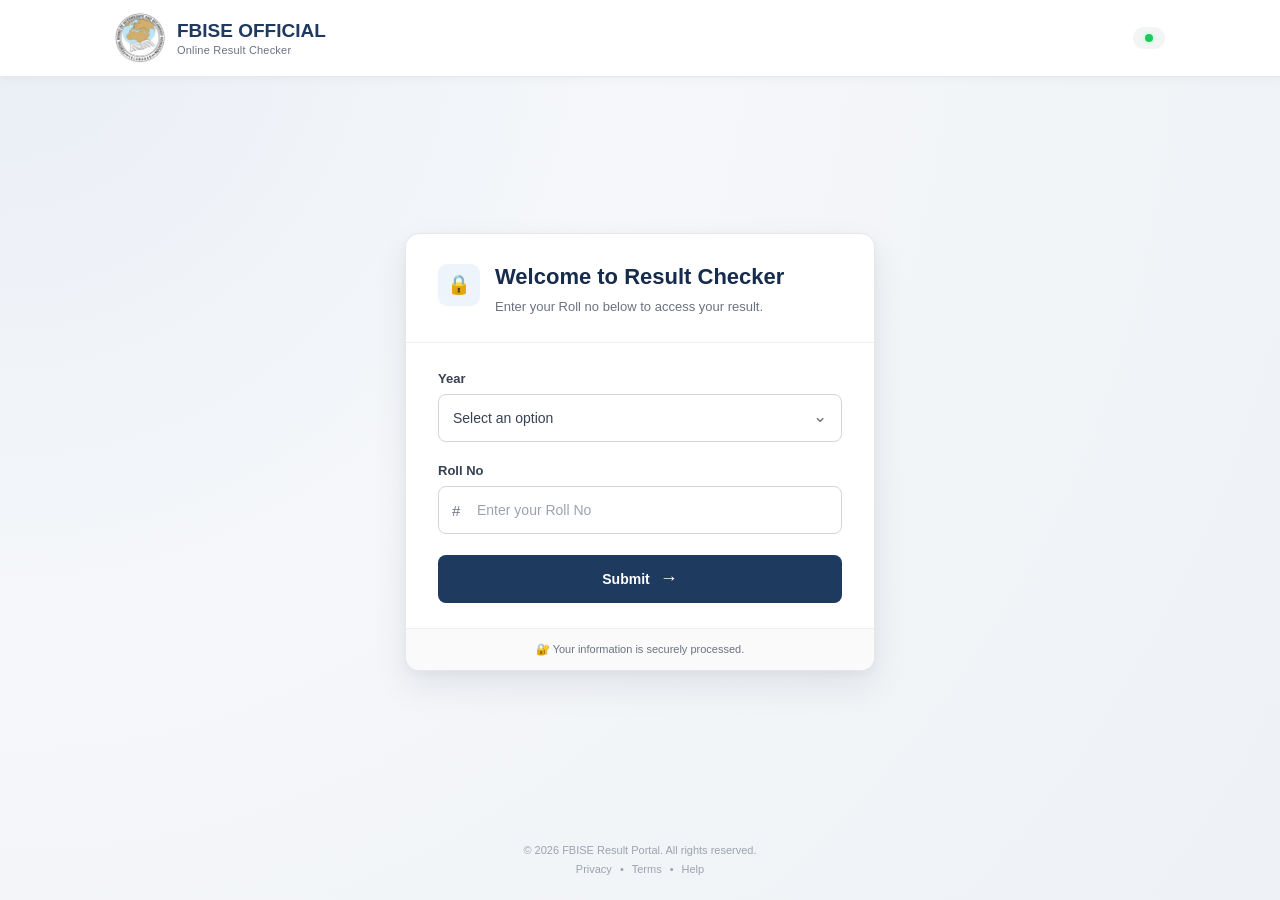
<file: index.html>
<!DOCTYPE html>
<html lang="en">
<head>
    <meta charset="UTF-8">
    <meta name="viewport" content="width=device-width, initial-scale=1.0">

    <title>Result Verification Portal</title>

    <link rel="stylesheet" href="style.css">
</head>

<body>

    <div class="page">

        <!-- Header -->
        <header class="header">

            <div class="header-inner">

                <div class="logo">
                    <div class="logo-circle">
    <img src="download.jfif" alt="FBISE Logo">
</div>

                    <div>
                        <h2>FBISE OFFICIAL</h2>
                        <span>Online Result Checker</span>
                    </div>
                </div>

                <div class="header-status">
                    <span class="status-dot"></span>
                    
                </div>

            </div>

        </header>


        <!-- Main -->
        <main class="main">

            <div class="verification-card">

                <!-- Card Header -->
                <div class="card-header">

                    <div class="lock-icon">
                        🔒
                    </div>

                    <div>
                        <h1>Welcome to Result Checker</h1>

                        <p>
                            Enter your Roll no below to access your result.
                        </p>
                    </div>

                </div>


                <!-- Form -->
                <form id="verificationForm">

                    <!-- Option -->
                    <div class="form-group">

                        <label for="option">
                            Year
                        </label>

                        <div class="select-wrapper">

                            <select id="option" required>

                                <option value="" selected disabled>
                                    Select an option
                                </option>

                                <option value="1">
                                    HSSC-I
                                </option>

                                <option value="2">
                                    HSSC-II
                                </option>

                            </select>

                        </div>

                    </div>


                    <!-- Code -->
                    <div class="form-group">

                        <label for="code">
                            Roll No
                        </label>

                        <div class="input-wrapper">

                            <span class="input-icon">#</span>

                            <input
                                type="text"
                                id="code"
                                placeholder="Enter your Roll No"
                                autocomplete="off"
                                maxlength="20"
                                required
                            >

                        </div>

                    </div>


                    <!-- Message -->
                    <div id="message"></div>


                    <!-- Submit -->
                    <button type="submit" class="submit-btn">

                        <span>Submit</span>

                        <span class="arrow">→</span>

                    </button>

                </form>


                <!-- Footer -->
                <div class="card-footer">

                    <span>🔐</span>

                    Your information is securely processed.

                </div>

            </div>

        </main>


        <!-- Bottom -->
        <footer class="footer">

            <p>
                © 2026 FBISE Result Portal. All rights reserved.
            </p>

            <div>
                <span>Privacy</span>
                <span>•</span>
                <span>Terms</span>
                <span>•</span>
                <span>Help</span>
            </div>

        </footer>

    </div>


    <script src="script.js"></script>

</body>
</html>
</file>
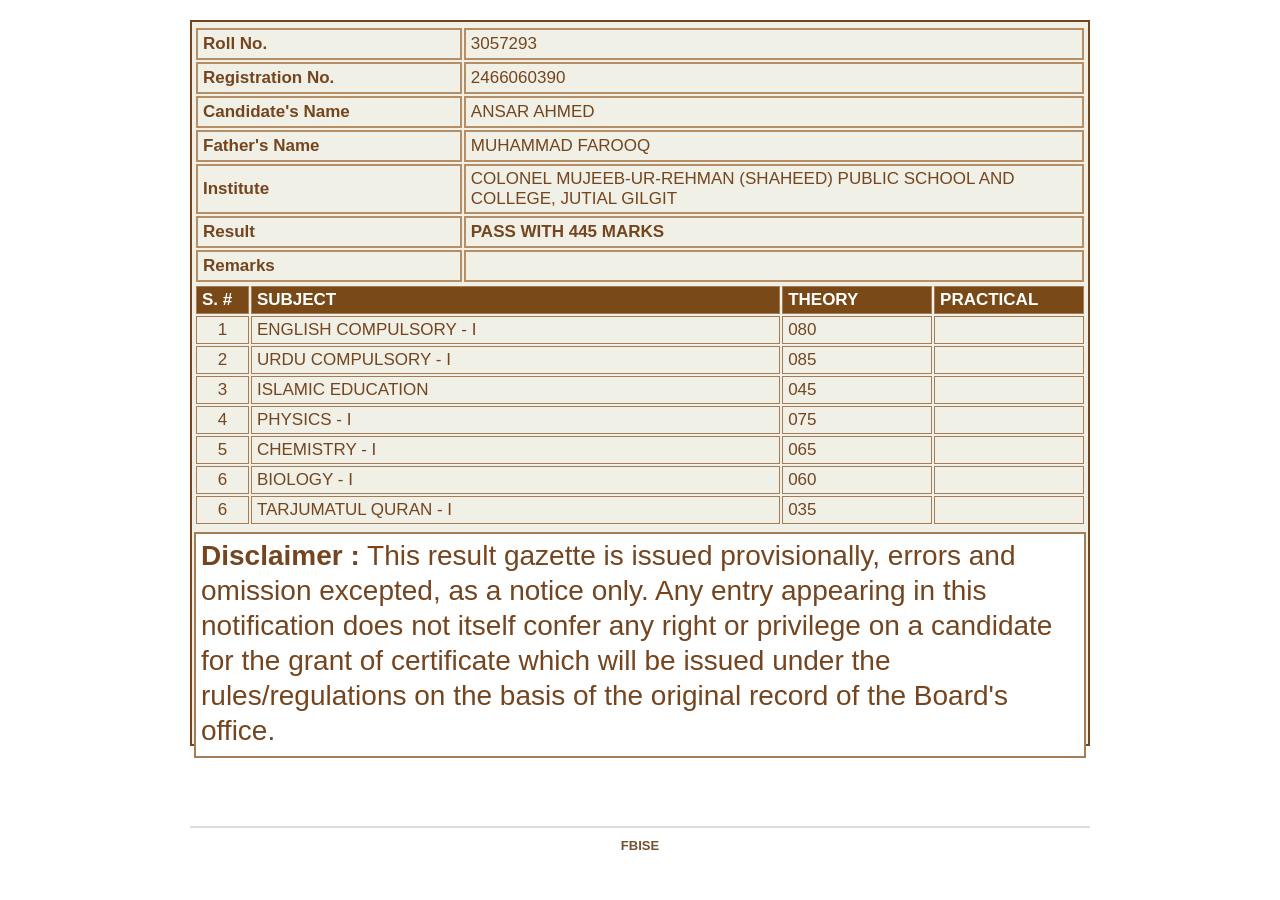
<file: result.html>
<!DOCTYPE html>
<html lang="en">

<head>
    <meta charset="UTF-8">

    <!-- IMPORTANT:
         Zoom ko disable nahi kiya gaya.
         Mobile par pinch zoom IN / OUT work karega. -->
    <meta
        name="viewport"
        content="width=device-width, initial-scale=1.0"
    >

    <title>Result Gazette</title>

    <style>

        * {
            box-sizing: border-box;
        }


        /* =========================
           BODY
        ========================= */

        html {
            width: 100%;
            min-height: 100%;
        }

        body {
            margin: 0;
            padding: 0;

            background: white;

            font-family: Arial, Helvetica, sans-serif;

            color: #75451f;

            /* Mobile par horizontal scrolling allow */
            overflow-x: auto;

            overflow-y: auto;
        }


        /* =========================
           RESULT PAGE
        ========================= */

        .result-page {
            width: 900px;
            min-width: 900px;
            max-width: 900px;

            margin: 20px auto 0 auto;

            background: white;
        }


        /* =========================
           RESULT CONTENT
        ========================= */

        .result-content {
            padding: 4px 2px 0 2px;

            border: #75451f solid 2px;

            background: rgb(241, 240, 230);
            height: 726px;
        }


        /* =========================
           INFORMATION TABLE
        ========================= */

        .info-table {
    width: 100%;
    border-collapse: separate;
    border-spacing: 2px;
    font-size: 17px;
    border: none;
}


        .info-table th,
        .info-table td {

            border: 2px solid #b68e66;

            padding: 3px 5px;

            text-align: left;

            line-height: 22px;

        }


        .info-table th {

            width: 30%;

            font-weight: bold;

            background: rgb(241, 240, 230);
        }


        .info-table td {

            width: 70%;

            font-weight: normal;

            font-family: 'Franklin Gothic Medium',
                         'Arial Narrow',
                         Arial,
                         sans-serif;
        }


        /* Institute */

        .info-table tr:nth-child(5) td {

            line-height: 20px;
        }


        /* =========================
           SUBJECT TABLE
        ========================= */

        .subjects-table {
    width: 100%;

    border-collapse: separate;
    border-spacing: 2px;

    margin-top: 0;

    font-size: 17px;

    font-family: 'Franklin Gothic Medium',
                 'Arial Narrow',
                 Arial,
                 sans-serif;

    border: none;
}


        .subjects-table th,
        .subjects-table td {

            border: 1px solid #a47c55;

            padding: 3px 5px;

            text-align: left;

            line-height: 20px;
        }


        .subjects-table thead th {

            background: #794918;

            color: white;

            font-weight: bold;
        }


        .subjects-table .sr {

            width: 6%;
        }


        .subjects-table .marks {

            width: 17%;
        }


        .subjects-table tbody td:first-child {

            text-align: center;
        }


        /* =========================
           DISCLAIMER
        ========================= */

        .disclaimer {

            border: 2px solid #a47c55;

            margin-top: 6px;

            padding: 4px 5px 8px 5px;

            font-size: 28px;

            background: #ffffff;

            line-height: 35px;

            color: #75451f;

            min-height: 195px;
        }


        .disclaimer span {

            font-size: 28px;

            font-weight: bold;
        }


        /* =========================
           FOOTER
        ========================= */

        .footer {
    width: 100%;

    border-top: 2px solid #ddd;

    text-align: center;

    margin-top: 80px;

    padding-top: 10px;
    padding-bottom: 20px;

    font-size: 13px;

    font-weight: bold;

    color: #79522f;
}


        /* =========================
           MOBILE
        ========================= */

        /*
           YAHAN KOI WIDTH SHRINK NAHI HOGI.

           Mobile par:
           815px ka original page rahega.
           User horizontal scroll kar sakega.
           Pinch zoom IN / OUT bhi karega.
        */

        @media (max-width: 815px) {

            .result-page {

                margin-left: 0;

                margin-right: 0;

                /* Same fixed size */

                width: 815px;

                min-width: 815px;

                max-width: 815px;
            }
        }

    </style>
</head>


<body>


    <div class="result-page">


        <div class="result-content">


            <!-- =========================
                 STUDENT INFORMATION
            ========================= -->

            <table class="info-table">

                <tr>
                    <th>Roll No.</th>
                    <td>3057293</td>
                </tr>

                <tr>
                    <th>Registration No.</th>
                    <td>2466060390</td>
                </tr>

                <tr>
                    <th>Candidate's Name</th>
                    <td>ANSAR AHMED</td>
                </tr>

                <tr>
                    <th>Father's Name</th>
                    <td>MUHAMMAD FAROOQ</td>
                </tr>

                <tr>
                    <th>Institute</th>

                    <td>
                        COLONEL MUJEEB-UR-REHMAN (SHAHEED) PUBLIC SCHOOL AND
                        COLLEGE, JUTIAL GILGIT
                    </td>
                </tr>

                <tr>
                    <th>Result</th>

                    <td>
                        <strong>PASS WITH 445 MARKS</strong>
                    </td>
                </tr>

                <tr>
                    <th>Remarks</th>
                    <td></td>
                </tr>

            </table>


            <!-- =========================
                 SUBJECTS
            ========================= -->

            <table class="subjects-table">

                <thead>

                    <tr>

                        <th class="sr">
                            S. #
                        </th>

                        <th>
                            SUBJECT
                        </th>

                        <th class="marks">
                            THEORY
                        </th>

                        <th class="marks">
                            PRACTICAL
                        </th>

                    </tr>

                </thead>


                <tbody>

                    <tr>
                        <td>1</td>
                        <td>ENGLISH COMPULSORY - I</td>
                        <td>080</td>
                        <td></td>
                    </tr>

                    <tr>
                        <td>2</td>
                        <td>URDU COMPULSORY - I</td>
                        <td>085</td>
                        <td></td>
                    </tr>

                    <tr>
                        <td>3</td>
                        <td>ISLAMIC EDUCATION</td>
                        <td>045</td>
                        <td></td>
                    </tr>

                    <tr>
                        <td>4</td>
                        <td>PHYSICS - I</td>
                        <td>075</td>
                        <td></td>
                    </tr>

                    <tr>
                        <td>5</td>
                        <td>CHEMISTRY - I</td>
                        <td>065</td>
                        <td></td>
                    </tr>

                    <tr>
                        <td>6</td>
                        <td>BIOLOGY - I</td>
                        <td>060</td>
                        <td></td>
                    </tr>

                    <tr>
                        <td>6</td>
                        <td>TARJUMATUL QURAN - I</td>
                        <td>035</td>
                        <td></td>
                    </tr>

                </tbody>

            </table>


            <!-- =========================
                 DISCLAIMER
            ========================= -->

            <div class="disclaimer">

                <span>Disclaimer :</span>

                This result gazette is issued provisionally, errors and omission
                excepted, as a notice only. Any entry appearing in this notification
                does not itself confer any right or privilege on a candidate for the
                grant of certificate which will be issued under the rules/regulations
                on the basis of the original record of the Board's office.

            </div>


        </div>


        <!-- =========================
             FOOTER
        ========================= -->

        <div class="footer">

            FBISE

        </div>


    </div>


</body>

</html>
</file>
<file: style.css>
/* =========================
   RESET
========================= */

* {
    margin: 0;
    padding: 0;
    box-sizing: border-box;
}


/* =========================
   BODY
========================= */

body {
    font-family: Arial, Helvetica, sans-serif;

    background:
        radial-gradient(
            circle at top left,
            #e9eef5 0%,
            #f5f7fa 40%,
            #eef1f5 100%
        );

    color: #1f2937;

    min-height: 100vh;
}


/* =========================
   PAGE
========================= */

.page {
    min-height: 100vh;

    display: flex;
    flex-direction: column;
}


/* =========================
   HEADER
========================= */

.header {
    width: 100%;

    background: #ffffff;

    border-bottom: 1px solid #e5e7eb;

    box-shadow: 0 2px 10px rgba(0, 0, 0, 0.04);
}


.header-inner {
    max-width: 1100px;

    margin: auto;

    min-height: 76px;

    padding: 0 25px;

    display: flex;

    align-items: center;

    justify-content: space-between;
}


/* Logo */

.logo {
    display: flex;

    align-items: center;

    gap: 12px;
}



.logo-circle {
    width: 50px;
    height: 50px;

    border-radius: 50%;

    overflow: hidden;

    display: flex;
    align-items: center;
    justify-content: center;

    flex-shrink: 0;
}

.logo-circle img {
    width: 100%;
    height: 100%;

    object-fit: cover;

    display: block;
}


.logo h2 {
    font-size: 19px;

    color: #1e3a5f;

    margin-bottom: 2px;
}


.logo span {
    display: block;

    font-size: 11px;

    color: #6b7280;

    letter-spacing: 0.2px;
}


/* Status */

.header-status {
    display: flex;

    align-items: center;

    gap: 7px;

    font-size: 13px;

    color: #4b5563;

    background: #f3f4f6;

    padding: 7px 12px;

    border-radius: 20px;
}


.status-dot {
    width: 8px;
    height: 8px;

    border-radius: 50%;

    background: #22c55e;

    box-shadow: 0 0 0 3px #dcfce7;
}


/* =========================
   MAIN
========================= */

.main {
    flex: 1;

    display: flex;

    justify-content: center;

    align-items: center;

    padding: 55px 20px;
}


/* =========================
   CARD
========================= */

.verification-card {
    width: 100%;

    max-width: 470px;

    background: #ffffff;

    border: 1px solid #e5e7eb;

    border-radius: 14px;

    box-shadow:
        0 15px 35px rgba(15, 23, 42, 0.08),
        0 3px 10px rgba(15, 23, 42, 0.04);

    overflow: hidden;
}


/* =========================
   CARD HEADER
========================= */

.card-header {
    padding: 30px 32px 25px;

    display: flex;

    gap: 15px;

    border-bottom: 1px solid #f0f0f0;
}


.lock-icon {
    width: 42px;
    height: 42px;

    flex-shrink: 0;

    background: #eef4fb;

    border-radius: 9px;

    display: flex;

    align-items: center;

    justify-content: center;

    font-size: 19px;
}


.card-header h1 {
    font-size: 22px;

    color: #172b4d;

    margin-bottom: 7px;

    font-weight: 600;
}


.card-header p {
    font-size: 13px;

    line-height: 20px;

    color: #6b7280;
}


/* =========================
   FORM
========================= */

form {
    padding: 28px 32px 25px;
}


.form-group {
    margin-bottom: 21px;
}


.form-group label {
    display: block;

    margin-bottom: 8px;

    font-size: 13px;

    font-weight: 600;

    color: #374151;
}


/* =========================
   SELECT
========================= */

.select-wrapper {
    position: relative;
}


.select-wrapper::after {
    content: "⌄";

    position: absolute;

    right: 15px;

    top: 50%;

    transform: translateY(-55%);

    color: #6b7280;

    font-size: 17px;

    pointer-events: none;
}


select {
    width: 100%;

    height: 48px;

    padding: 0 42px 0 14px;

    border: 1px solid #d1d5db;

    border-radius: 8px;

    background: #ffffff;

    color: #374151;

    font-size: 14px;

    outline: none;

    appearance: none;

    cursor: pointer;

    transition: 0.2s;
}


select:focus {
    border-color: #315b88;

    box-shadow:
        0 0 0 3px rgba(49, 91, 136, 0.12);
}


/* =========================
   CODE INPUT
========================= */

.input-wrapper {
    position: relative;
}


.input-icon {
    position: absolute;

    left: 14px;

    top: 50%;

    transform: translateY(-50%);

    color: #6b7280;

    font-size: 15px;

    pointer-events: none;
}


input {
    width: 100%;

    height: 48px;

    padding: 0 14px 0 38px;

    border: 1px solid #d1d5db;

    border-radius: 8px;

    outline: none;

    background: #ffffff;

    color: #111827;

    font-size: 14px;

    transition: 0.2s;
}


input::placeholder {
    color: #9ca3af;
}


input:focus {
    border-color: #315b88;

    box-shadow:
        0 0 0 3px rgba(49, 91, 136, 0.12);
}


/* =========================
   MESSAGE
========================= */

#message {
    display: none;

    margin-bottom: 18px;

    padding: 10px 12px;

    border-radius: 7px;

    font-size: 13px;

    line-height: 18px;
}


#message.error {
    display: block;

    color: #b42318;

    background: #fef3f2;

    border: 1px solid #fecdca;
}


/* =========================
   BUTTON
========================= */

.submit-btn {
    width: 100%;

    height: 48px;

    border: none;

    border-radius: 8px;

    background: #1e3a5f;

    color: white;

    font-size: 14px;

    font-weight: 600;

    cursor: pointer;

    display: flex;

    align-items: center;

    justify-content: center;

    gap: 10px;

    transition: all 0.2s ease;
}


.submit-btn:hover {
    background: #162f4d;

    transform: translateY(-1px);

    box-shadow:
        0 5px 12px rgba(30, 58, 95, 0.18);
}


.submit-btn:active {
    transform: translateY(0);
}


.arrow {
    font-size: 18px;

    transition: transform 0.2s;
}


.submit-btn:hover .arrow {
    transform: translateX(3px);
}


/* =========================
   CARD FOOTER
========================= */

.card-footer {
    padding: 14px 20px;

    text-align: center;

    border-top: 1px solid #f0f0f0;

    background: #fafafa;

    color: #6b7280;

    font-size: 11px;
}


/* =========================
   FOOTER
========================= */

.footer {
    text-align: center;

    padding: 18px 15px 25px;

    color: #9ca3af;

    font-size: 11px;
}


.footer p {
    margin-bottom: 7px;
}


.footer div {
    display: flex;

    justify-content: center;

    gap: 8px;
}


/* =========================
   TABLET
========================= */

@media (max-width: 600px) {

    .header-inner {
        min-height: 68px;

        padding: 0 16px;
    }


    .logo-circle {
        width: 38px;
        height: 38px;

        font-size: 18px;
    }


    .logo h2 {
        font-size: 17px;
    }


    .logo span {
        font-size: 10px;
    }


    .header-status {
        font-size: 11px;

        padding: 6px 9px;
    }


    .main {
        padding: 35px 15px;
    }


    .verification-card {
        max-width: 100%;

        border-radius: 12px;
    }


    .card-header {
        padding: 24px 20px 21px;

        gap: 12px;
    }


    .card-header h1 {
        font-size: 20px;
    }


    .card-header p {
        font-size: 12px;
    }


    form {
        padding: 23px 20px 22px;
    }


    select,
    input,
    .submit-btn {
        height: 50px;
    }
}


/* =========================
   SMALL MOBILE
========================= */

@media (max-width: 380px) {

    .header-status {
        display: none;
    }


    .card-header {
        padding: 22px 17px 20px;
    }


    .lock-icon {
        width: 38px;
        height: 38px;
    }


    .card-header h1 {
        font-size: 18px;
    }


    form {
        padding: 20px 17px;
    }


    .footer {
        padding-bottom: 18px;
    }
}
</file>
